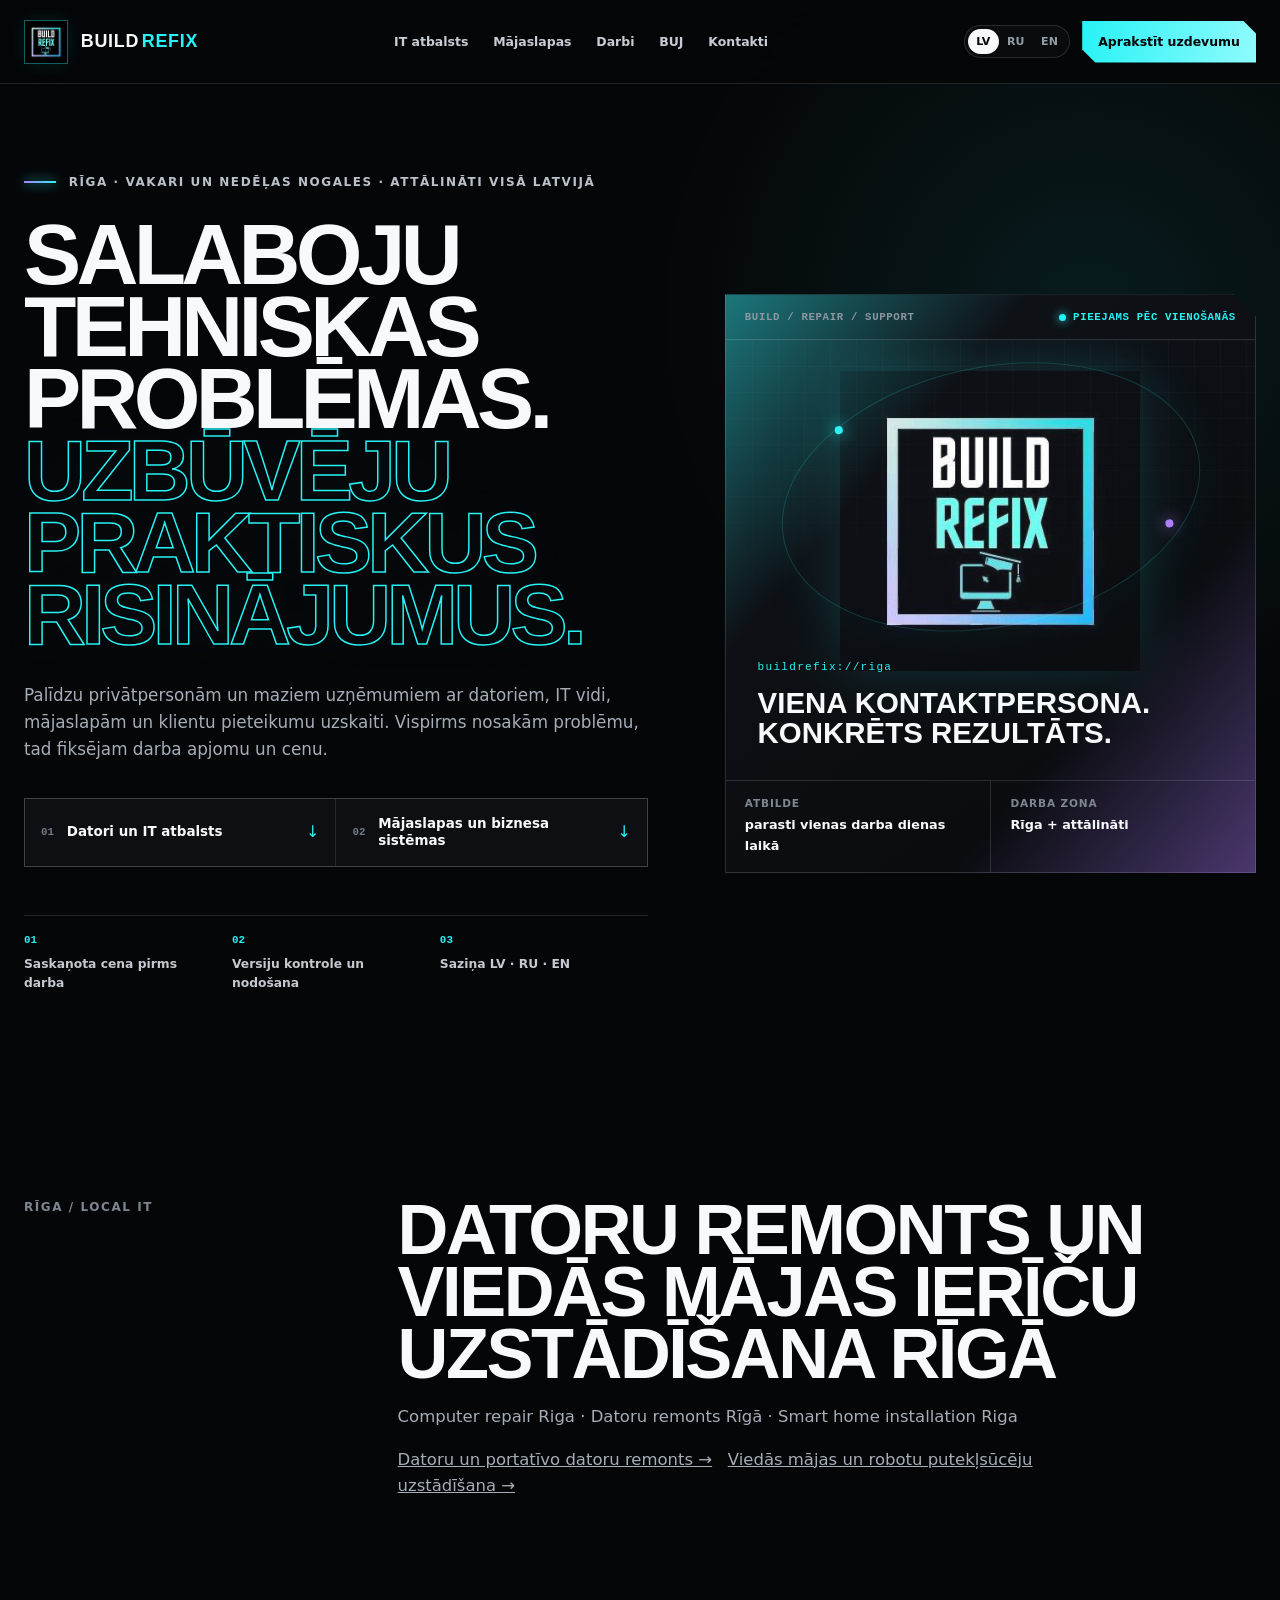
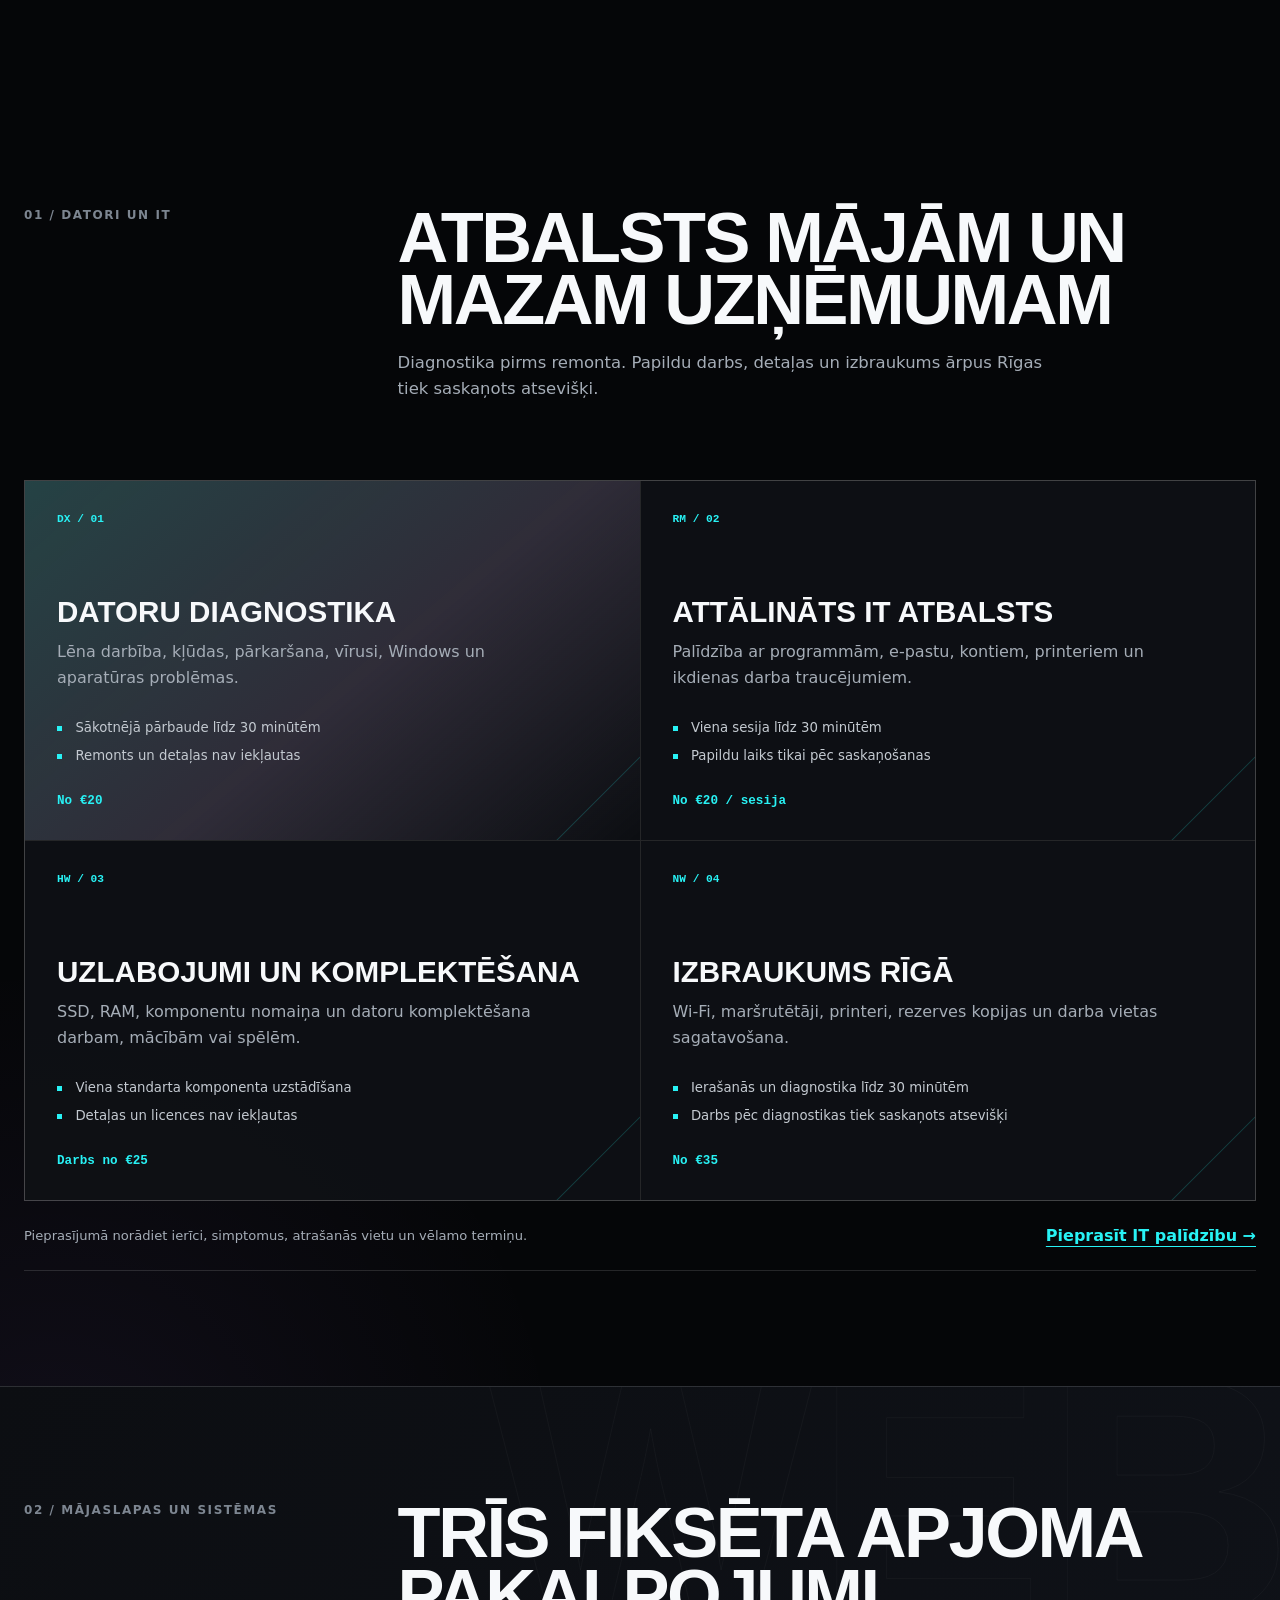
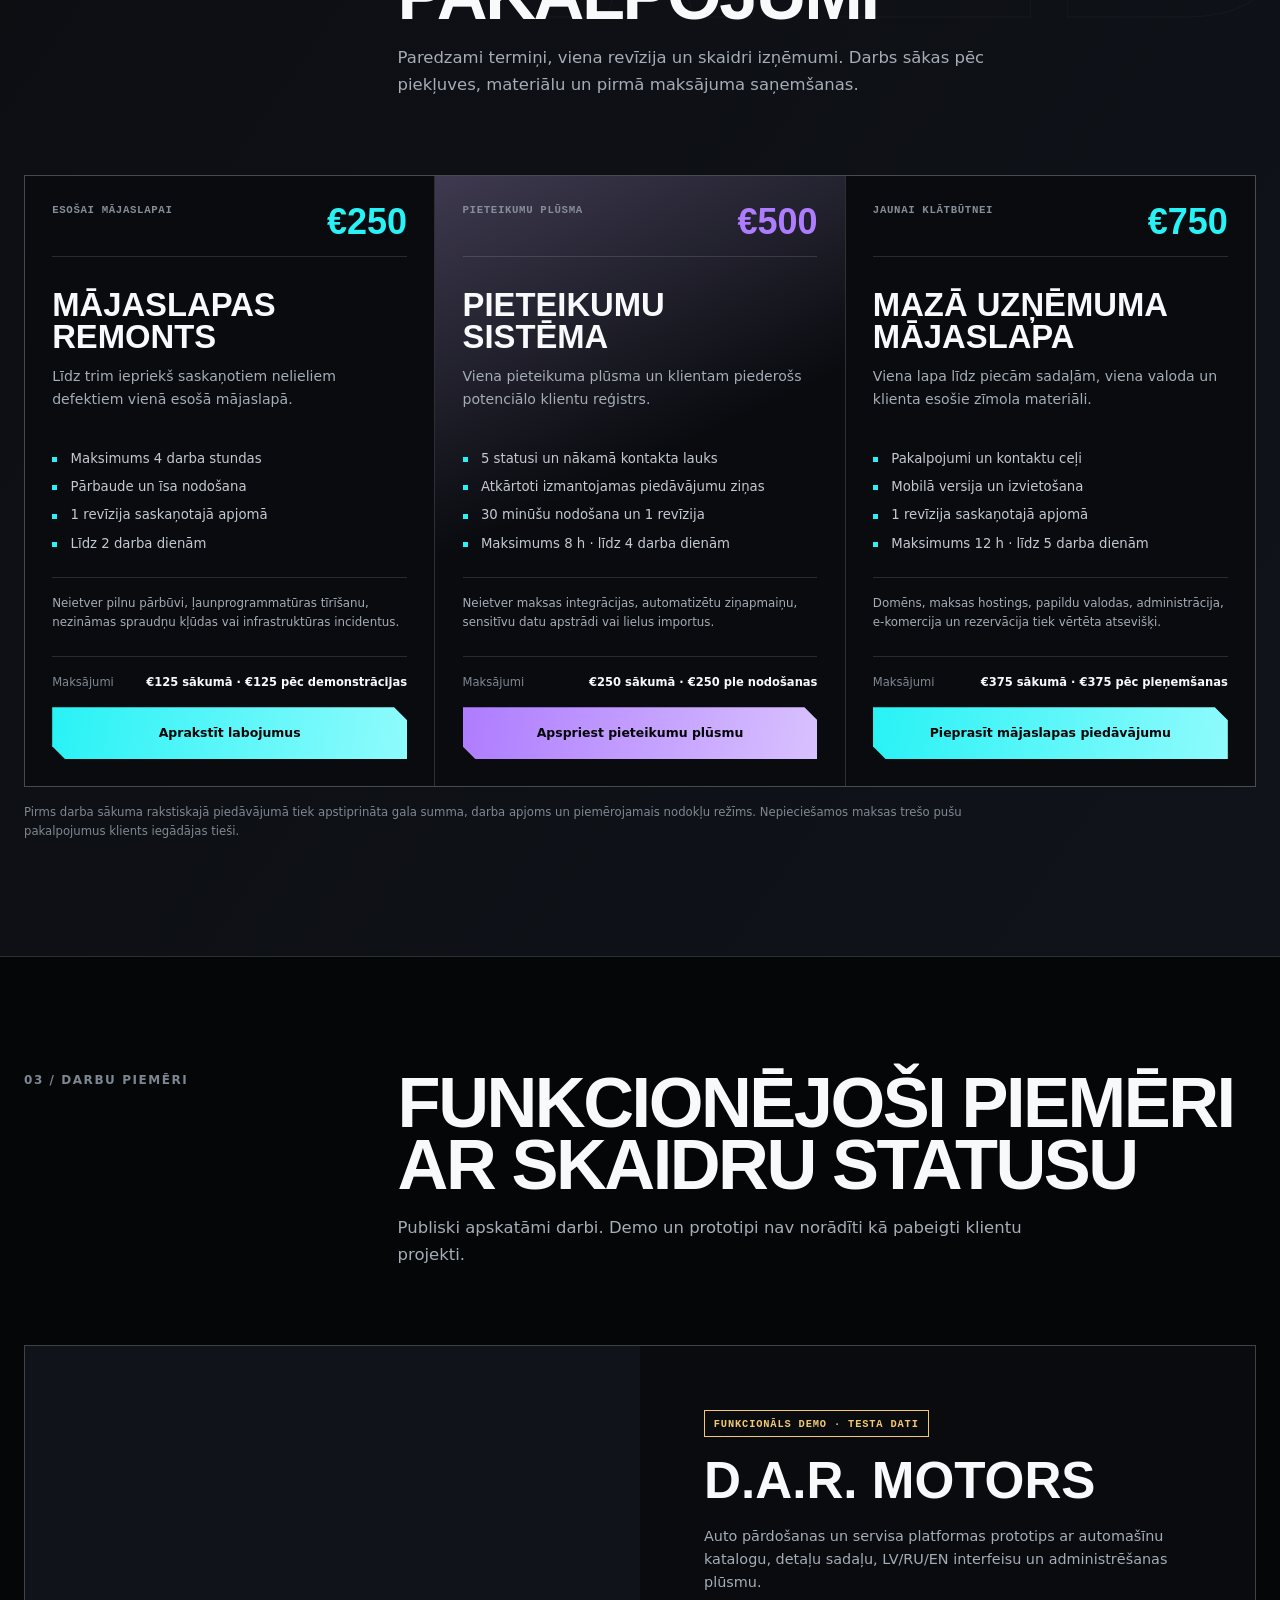
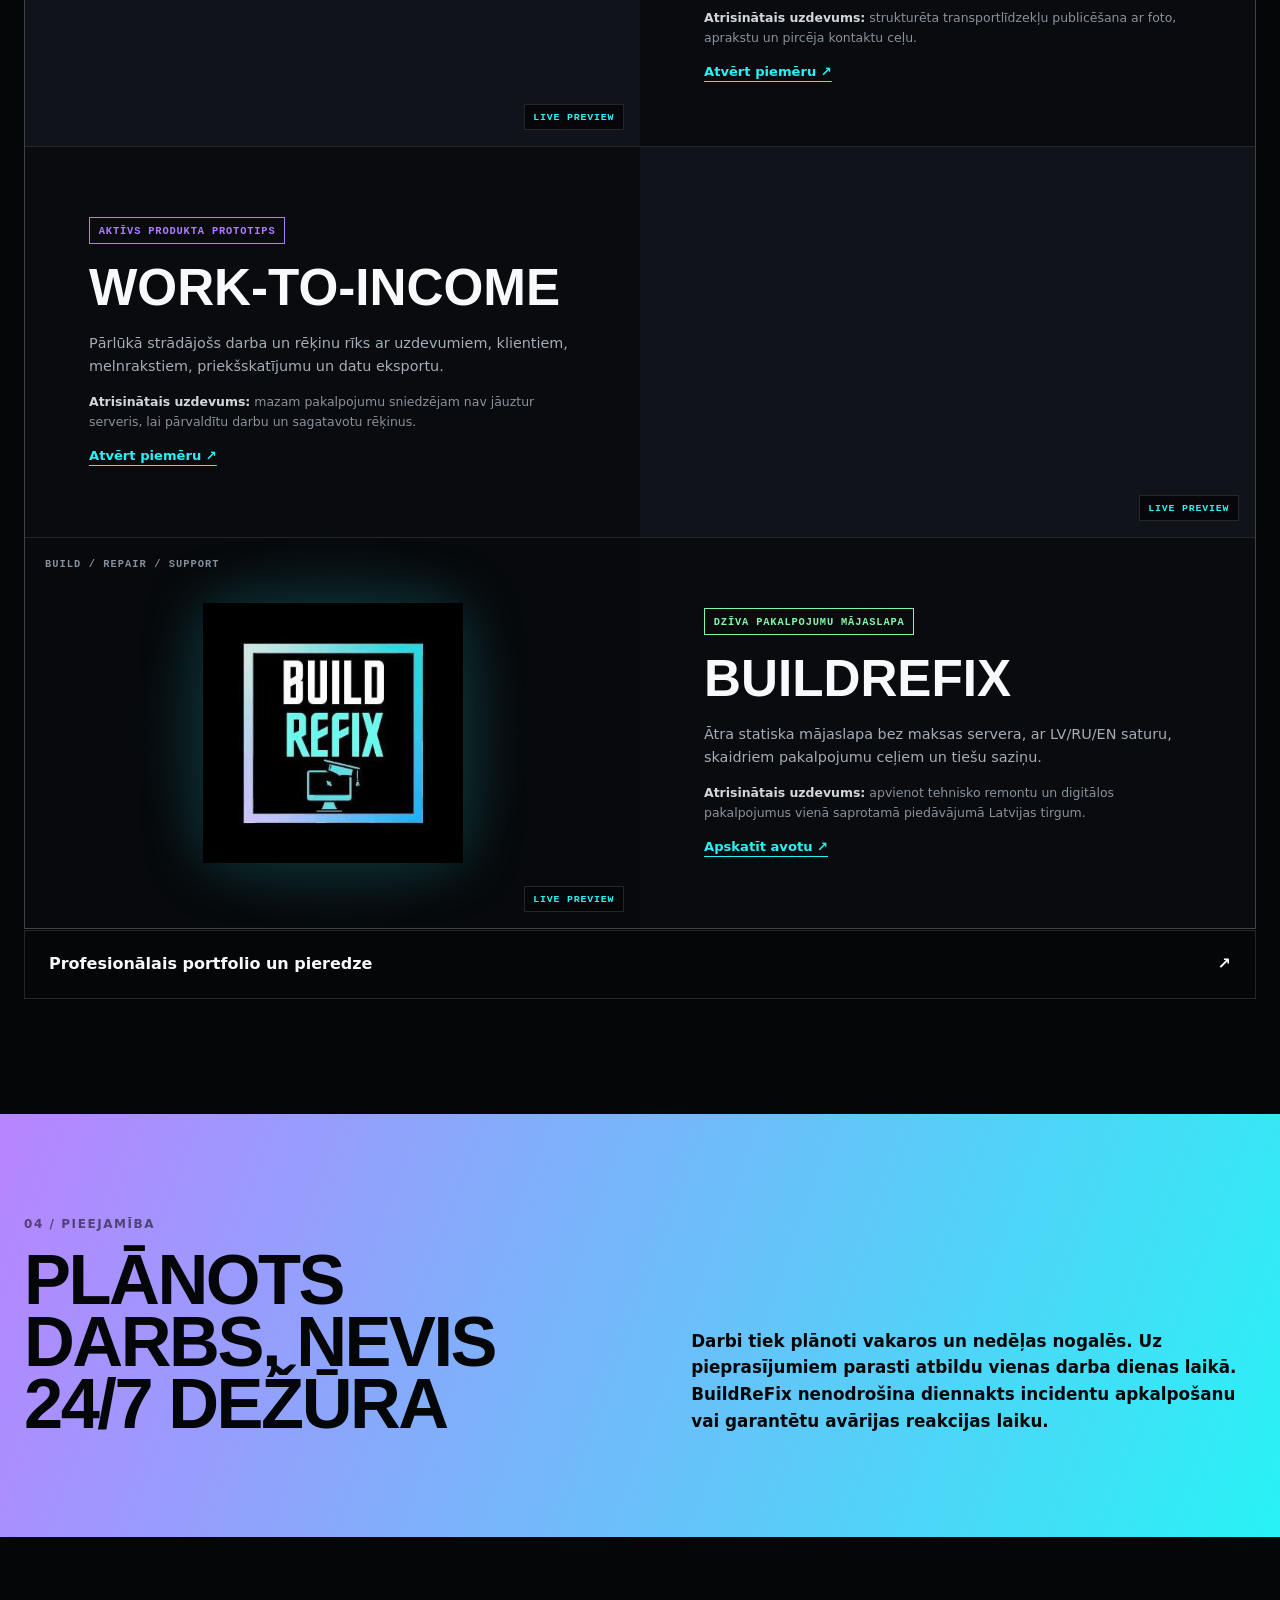
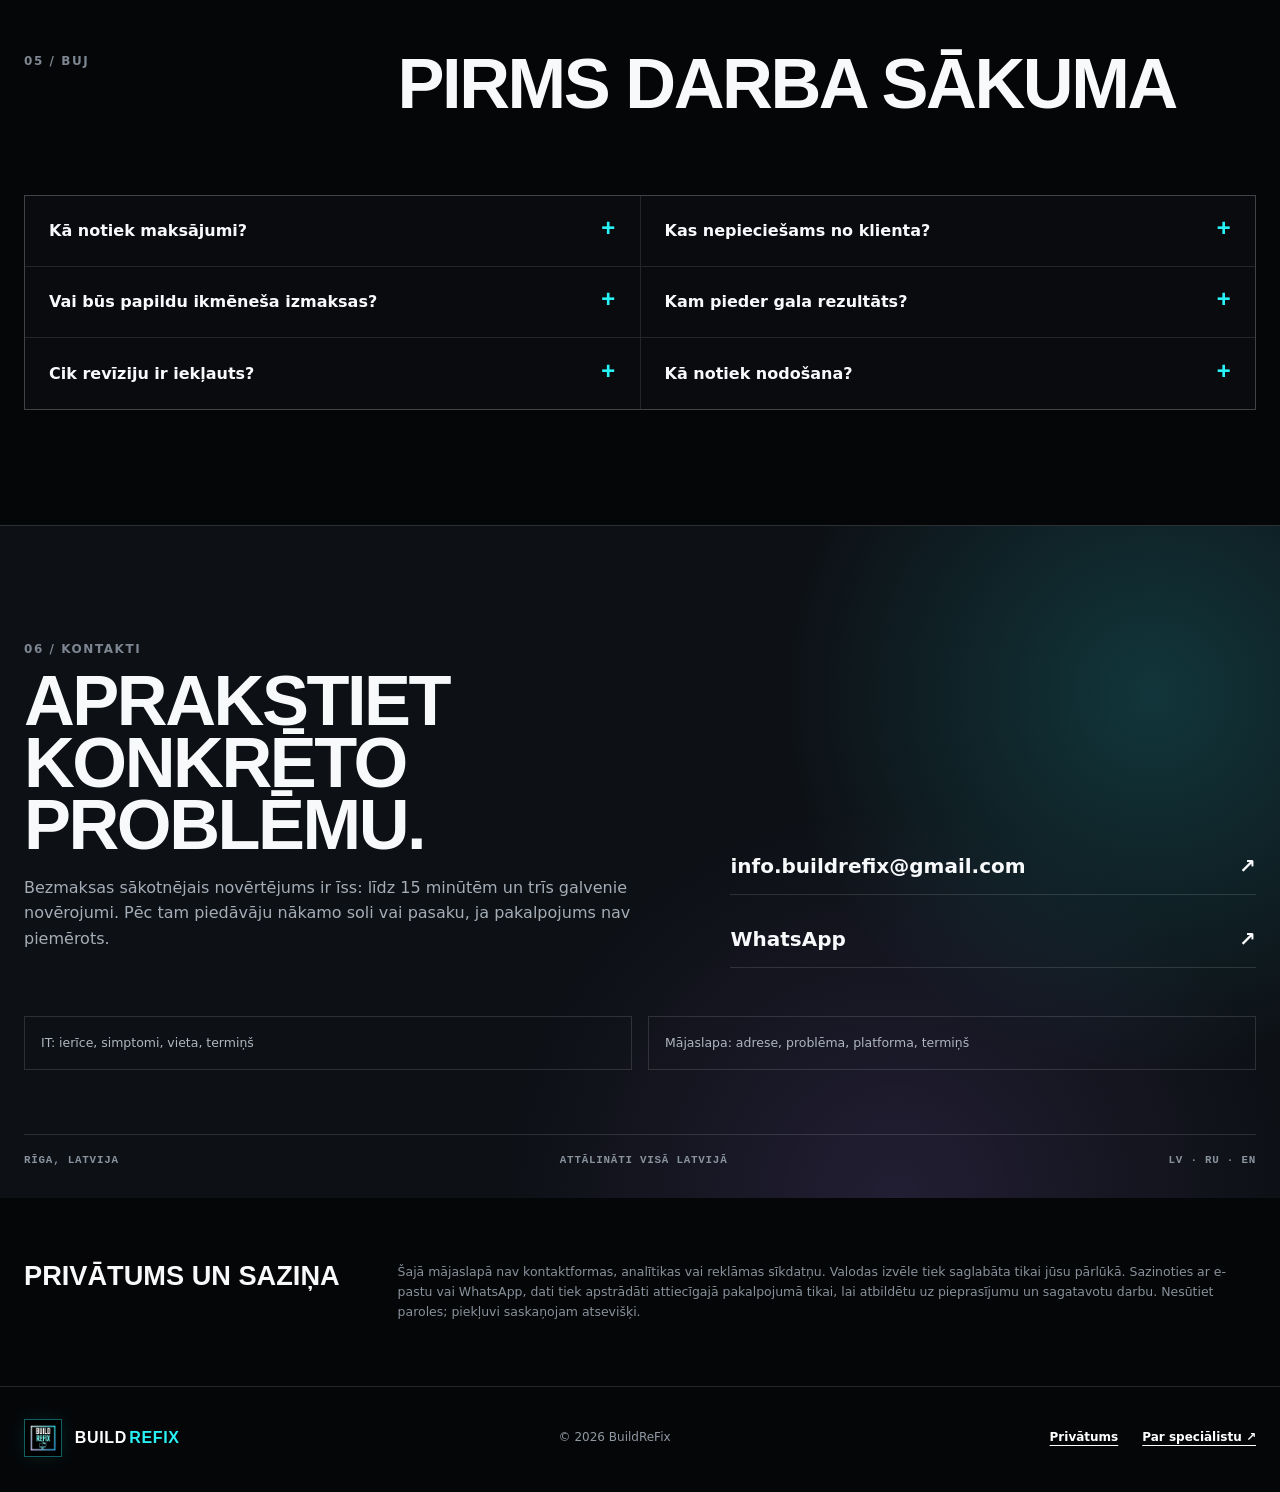
<file: index.html>
<!doctype html>
<html lang="lv">
<head>
  <meta name="google-site-verification" content="dD5Goau7NFjwGa6ow_eSaYA093OKCcpwZBVfNs_xTdU" />
  <meta charset="utf-8">
  <meta name="viewport" content="width=device-width, initial-scale=1">
  <meta name="theme-color" content="#050608">
  <meta name="description" content="BuildReFix — datoru remonts Rīgā, portatīvo datoru diagnostika, Wi-Fi un viedās mājas ierīču uzstādīšana. Computer repair and smart home setup in Riga.">
  <title>Datoru remonts Rīgā un viedās mājas uzstādīšana | BuildReFix</title>
  <link rel="canonical" href="https://romanmamrukov.github.io/buildrefix/">
  <link rel="icon" href="favicon.svg" type="image/svg+xml">
  <link rel="stylesheet" href="styles.css">
  <script src="script.js" defer></script>
</head>
<body>
  <a class="skip-link" href="#main" data-i18n="skipLink">Pāriet uz saturu</a>

  <header class="site-header">
    <a class="brand" href="#top" aria-label="BuildReFix sākumlapa">
      <img src="buildrefix-logo.png" alt="" width="44" height="44">
      <span>BUILD<span>REFIX</span></span>
    </a>
    <nav class="main-nav" id="main-nav" aria-label="Galvenā navigācija">
      <a href="#it-support" data-i18n="navIT">IT atbalsts</a>
      <a href="#digital-services" data-i18n="navDigital">Mājaslapas</a>
      <a href="#work" data-i18n="navWork">Darbi</a>
      <a href="#faq" data-i18n="navFaq">BUJ</a>
      <a href="#contact" data-i18n="navContact">Kontakti</a>
    </nav>
    <div class="header-actions">
      <div class="language-picker" role="group" aria-label="Valoda">
        <button type="button" data-lang="lv" aria-pressed="true">LV</button>
        <button type="button" data-lang="ru" aria-pressed="false">RU</button>
        <button type="button" data-lang="en" aria-pressed="false">EN</button>
      </div>
      <button class="menu-toggle" type="button" aria-controls="main-nav" aria-expanded="false">
        <span></span><span></span><span></span><span class="sr-only" data-i18n="menu">Izvēlne</span>
      </button>
      <a class="button button-small header-cta" href="#contact" data-i18n="headerCta">Aprakstīt uzdevumu</a>
    </div>
  </header>

  <main id="main">
    <section class="hero" id="top">
      <div class="hero-copy">
        <p class="eyebrow"><span></span><span data-i18n="eyebrow">Rīga · Vakari un nedēļas nogales · Attālināti visā Latvijā</span></p>
        <h1 data-i18n="heroTitle">Salaboju tehniskas problēmas.<br><em>Uzbūvēju praktiskus risinājumus.</em></h1>
        <p class="hero-lead" data-i18n="heroLead">Palīdzu privātpersonām un maziem uzņēmumiem ar datoriem, IT vidi, mājaslapām un klientu pieteikumu uzskaiti. Vispirms nosakām problēmu, tad fiksējam darba apjomu un cenu.</p>
        <div class="path-actions">
          <a class="path-card" href="#it-support">
            <span class="path-no">01</span>
            <strong data-i18n="pathIT">Datori un IT atbalsts</strong>
            <span aria-hidden="true">↓</span>
          </a>
          <a class="path-card" href="#digital-services">
            <span class="path-no">02</span>
            <strong data-i18n="pathDigital">Mājaslapas un biznesa sistēmas</strong>
            <span aria-hidden="true">↓</span>
          </a>
        </div>
        <ul class="trust-list" aria-label="Pakalpojumu priekšrocības">
          <li><span>01</span><span data-i18n="trustOne">Saskaņota cena pirms darba</span></li>
          <li><span>02</span><span data-i18n="trustTwo">Versiju kontrole un nodošana</span></li>
          <li><span>03</span><span data-i18n="trustThree">Saziņa LV · RU · EN</span></li>
        </ul>
      </div>
      <div class="hero-panel" aria-label="BuildReFix">
        <div class="panel-top"><span>BUILD / REPAIR / SUPPORT</span><span class="status"><i></i><span data-i18n="availabilityShort">PIEEJAMS PĒC VIENOŠANĀS</span></span></div>
        <div class="diagnostic-display">
          <div class="logo-orbit" aria-hidden="true"><span></span><span></span></div>
          <img class="hero-logo" src="buildrefix-logo.png" width="352" height="352" alt="BuildReFix">
          <div class="panel-message">
            <span class="terminal-prompt">buildrefix://riga</span>
            <strong data-i18n="panelTitle">Viena kontaktpersona.<br>Konkrēts rezultāts.</strong>
          </div>
        </div>
        <dl class="response-stats">
          <div><dt data-i18n="response">Atbilde</dt><dd data-i18n="responseValue">parasti vienas darba dienas laikā</dd></div>
          <div><dt data-i18n="coverage">Darba zona</dt><dd data-i18n="coverageValue">Rīga + attālināti</dd></div>
        </dl>
      </div>
    </section>

    <section class="section" id="local-services" aria-label="Pakalpojumi Rīgā"><div class="section-heading"><p class="section-index">RĪGA / LOCAL IT</p><div><h2 data-i18n="localTitle">Datoru remonts un viedās mājas ierīču uzstādīšana Rīgā</h2><p>Computer repair Riga · Datoru remonts Rīgā · Smart home installation Riga</p><p><a href="computer-repair-riga/" data-i18n="localComputer">Datoru un portatīvo datoru remonts →</a> &nbsp; <a href="smart-home-installation-riga/" data-i18n="localSmart">Viedās mājas un robotu putekļsūcēju uzstādīšana →</a></p></div></div></section>
    <section class="section" id="it-support">
      <div class="section-heading">
        <p class="section-index">01 / <span data-i18n="itIndex">DATORI UN IT</span></p>
        <div>
          <h2 data-i18n="itTitle">Atbalsts mājām un mazam uzņēmumam</h2>
          <p data-i18n="itLead">Diagnostika pirms remonta. Papildu darbs, detaļas un izbraukums ārpus Rīgas tiek saskaņots atsevišķi.</p>
        </div>
      </div>
      <div class="service-grid">
        <article class="service-card featured">
          <span class="service-no">DX / 01</span>
          <h3 data-i18n="s1Title">Datoru diagnostika</h3>
          <p data-i18n="s1Text">Lēna darbība, kļūdas, pārkaršana, vīrusi, Windows un aparatūras problēmas.</p>
          <ul><li data-i18n="s1Scope">Sākotnējā pārbaude līdz 30 minūtēm</li><li data-i18n="s1Exclude">Remonts un detaļas nav iekļautas</li></ul>
          <span class="price" data-i18n="s1Price">No €20</span>
        </article>
        <article class="service-card">
          <span class="service-no">RM / 02</span>
          <h3 data-i18n="s2Title">Attālināts IT atbalsts</h3>
          <p data-i18n="s2Text">Palīdzība ar programmām, e-pastu, kontiem, printeriem un ikdienas darba traucējumiem.</p>
          <ul><li data-i18n="s2Scope">Viena sesija līdz 30 minūtēm</li><li data-i18n="s2Exclude">Papildu laiks tikai pēc saskaņošanas</li></ul>
          <span class="price" data-i18n="s2Price">No €20 / sesija</span>
        </article>
        <article class="service-card">
          <span class="service-no">HW / 03</span>
          <h3 data-i18n="s3Title">Uzlabojumi un komplektēšana</h3>
          <p data-i18n="s3Text">SSD, RAM, komponentu nomaiņa un datoru komplektēšana darbam, mācībām vai spēlēm.</p>
          <ul><li data-i18n="s3Scope">Viena standarta komponenta uzstādīšana</li><li data-i18n="s3Exclude">Detaļas un licences nav iekļautas</li></ul>
          <span class="price" data-i18n="s3Price">Darbs no €25</span>
        </article>
        <article class="service-card">
          <span class="service-no">NW / 04</span>
          <h3 data-i18n="s4Title">Izbraukums Rīgā</h3>
          <p data-i18n="s4Text">Wi-Fi, maršrutētāji, printeri, rezerves kopijas un darba vietas sagatavošana.</p>
          <ul><li data-i18n="s4Scope">Ierašanās un diagnostika līdz 30 minūtēm</li><li data-i18n="s4Exclude">Darbs pēc diagnostikas tiek saskaņots atsevišķi</li></ul>
          <span class="price" data-i18n="s4Price">No €35</span>
        </article>
      </div>
      <div class="service-cta-row">
        <p data-i18n="itPrompt">Pieprasījumā norādiet ierīci, simptomus, atrašanās vietu un vēlamo termiņu.</p>
        <a class="text-button" data-mail-key="it" href="mailto:info.buildrefix@gmail.com" data-i18n="itCta">Pieprasīt IT palīdzību →</a>
      </div>
    </section>

    <section class="digital-services" id="digital-services">
      <div class="digital-intro">
        <p class="section-index light">02 / <span data-i18n="digitalIndex">MĀJASLAPAS UN SISTĒMAS</span></p>
        <h2 data-i18n="digitalTitle">Trīs fiksēta apjoma pakalpojumi</h2>
        <p data-i18n="digitalLead">Paredzami termiņi, viena revīzija un skaidri izņēmumi. Darbs sākas pēc piekļuves, materiālu un pirmā maksājuma saņemšanas.</p>
      </div>
      <div class="package-grid">
        <article class="package-card">
          <div class="package-head"><span data-i18n="pkg1Tag">ESOŠAI MĀJASLAPAI</span><strong>€250</strong></div>
          <h3 data-i18n="pkg1Title">Mājaslapas remonts</h3>
          <p data-i18n="pkg1Lead">Līdz trim iepriekš saskaņotiem nelieliem defektiem vienā esošā mājaslapā.</p>
          <ul>
            <li data-i18n="pkg1I1">Maksimums 4 darba stundas</li>
            <li data-i18n="pkg1I2">Pārbaude un īsa nodošana</li>
            <li data-i18n="pkg1I3">1 revīzija saskaņotajā apjomā</li>
            <li data-i18n="pkg1I4">Līdz 2 darba dienām</li>
          </ul>
          <p class="exclusions" data-i18n="pkg1Ex">Neietver pilnu pārbūvi, ļaunprogrammatūras tīrīšanu, nezināmas spraudņu kļūdas vai infrastruktūras incidentus.</p>
          <div class="payment"><span data-i18n="deposit">Maksājumi</span><b data-i18n="pkg1Pay">€125 sākumā · €125 pēc demonstrācijas</b></div>
          <a class="button" data-mail-key="repair" href="mailto:info.buildrefix@gmail.com" data-i18n="pkg1Cta">Aprakstīt labojumus</a>
        </article>

        <article class="package-card accent">
          <div class="package-head"><span data-i18n="pkg2Tag">PIETEIKUMU PLŪSMA</span><strong>€500</strong></div>
          <h3 data-i18n="pkg2Title">Pieteikumu sistēma</h3>
          <p data-i18n="pkg2Lead">Viena pieteikuma plūsma un klientam piederošs potenciālo klientu reģistrs.</p>
          <ul>
            <li data-i18n="pkg2I1">5 statusi un nākamā kontakta lauks</li>
            <li data-i18n="pkg2I2">Atkārtoti izmantojamas piedāvājumu ziņas</li>
            <li data-i18n="pkg2I3">30 minūšu nodošana un 1 revīzija</li>
            <li data-i18n="pkg2I4">Maksimums 8 h · līdz 4 darba dienām</li>
          </ul>
          <p class="exclusions" data-i18n="pkg2Ex">Neietver maksas integrācijas, automatizētu ziņapmaiņu, sensitīvu datu apstrādi vai lielus importus.</p>
          <div class="payment"><span data-i18n="deposit">Maksājumi</span><b data-i18n="pkg2Pay">€250 sākumā · €250 pie nodošanas</b></div>
          <a class="button button-violet" data-mail-key="enquiry" href="mailto:info.buildrefix@gmail.com" data-i18n="pkg2Cta">Apspriest pieteikumu plūsmu</a>
        </article>

        <article class="package-card">
          <div class="package-head"><span data-i18n="pkg3Tag">JAUNAI KLĀTBŪTNEI</span><strong>€750</strong></div>
          <h3 data-i18n="pkg3Title">Mazā uzņēmuma mājaslapa</h3>
          <p data-i18n="pkg3Lead">Viena lapa līdz piecām sadaļām, viena valoda un klienta esošie zīmola materiāli.</p>
          <ul>
            <li data-i18n="pkg3I1">Pakalpojumi un kontaktu ceļi</li>
            <li data-i18n="pkg3I2">Mobilā versija un izvietošana</li>
            <li data-i18n="pkg3I3">1 revīzija saskaņotajā apjomā</li>
            <li data-i18n="pkg3I4">Maksimums 12 h · līdz 5 darba dienām</li>
          </ul>
          <p class="exclusions" data-i18n="pkg3Ex">Domēns, maksas hostings, papildu valodas, administrācija, e-komercija un rezervācija tiek vērtēta atsevišķi.</p>
          <div class="payment"><span data-i18n="deposit">Maksājumi</span><b data-i18n="pkg3Pay">€375 sākumā · €375 pēc pieņemšanas</b></div>
          <a class="button" data-mail-key="website" href="mailto:info.buildrefix@gmail.com" data-i18n="pkg3Cta">Pieprasīt mājaslapas piedāvājumu</a>
        </article>
      </div>
      <p class="tax-note" data-i18n="taxNote">Pirms darba sākuma rakstiskajā piedāvājumā tiek apstiprināta gala summa, darba apjoms un piemērojamais nodokļu režīms. Nepieciešamos maksas trešo pušu pakalpojumus klients iegādājas tieši.</p>
    </section>

    <section class="section work" id="work">
      <div class="section-heading">
        <p class="section-index">03 / <span data-i18n="workIndex">DARBU PIEMĒRI</span></p>
        <div>
          <h2 data-i18n="workTitle">Funkcionējoši piemēri ar skaidru statusu</h2>
          <p data-i18n="workLead">Publiski apskatāmi darbi. Demo un prototipi nav norādīti kā pabeigti klientu projekti.</p>
        </div>
      </div>
      <div class="work-list">
        <article class="work-card">
          <div class="live-preview"><iframe src="https://romanmamrukov.github.io/dar-motors/" title="D.A.R. Motors demo preview" loading="lazy" tabindex="-1"></iframe></div>
          <div class="work-copy">
            <span class="project-status demo" data-i18n="statusDemo">FUNKCIONĀLS DEMO · TESTA DATI</span>
            <h3>D.A.R. Motors</h3>
            <p data-i18n="work1Text">Auto pārdošanas un servisa platformas prototips ar automašīnu katalogu, detaļu sadaļu, LV/RU/EN interfeisu un administrēšanas plūsmu.</p>
            <p class="problem"><b data-i18n="problemLabel">Atrisinātais uzdevums:</b> <span data-i18n="work1Problem">strukturēta transportlīdzekļu publicēšana ar foto, aprakstu un pircēja kontaktu ceļu.</span></p>
            <a href="https://romanmamrukov.github.io/dar-motors/" target="_blank" rel="noopener" data-i18n="openExample">Atvērt piemēru ↗</a>
          </div>
        </article>
        <article class="work-card">
          <div class="live-preview"><iframe src="https://romanmamrukov.github.io/work-to-income/" title="Work-to-Income prototype preview" loading="lazy" tabindex="-1"></iframe></div>
          <div class="work-copy">
            <span class="project-status prototype" data-i18n="statusPrototype">AKTĪVS PRODUKTA PROTOTIPS</span>
            <h3>Work-to-Income</h3>
            <p data-i18n="work2Text">Pārlūkā strādājošs darba un rēķinu rīks ar uzdevumiem, klientiem, melnrakstiem, priekšskatījumu un datu eksportu.</p>
            <p class="problem"><b data-i18n="problemLabel">Atrisinātais uzdevums:</b> <span data-i18n="work2Problem">mazam pakalpojumu sniedzējam nav jāuztur serveris, lai pārvaldītu darbu un sagatavotu rēķinus.</span></p>
            <a href="https://romanmamrukov.github.io/work-to-income/" target="_blank" rel="noopener" data-i18n="openExample">Atvērt piemēru ↗</a>
          </div>
        </article>
        <article class="work-card">
          <div class="live-preview current-site"><img src="buildrefix-logo.png" alt="BuildReFix logo" width="352" height="352"><span>BUILD / REPAIR / SUPPORT</span></div>
          <div class="work-copy">
            <span class="project-status live" data-i18n="statusLive">DZĪVA PAKALPOJUMU MĀJASLAPA</span>
            <h3>BuildReFix</h3>
            <p data-i18n="work3Text">Ātra statiska mājaslapa bez maksas servera, ar LV/RU/EN saturu, skaidriem pakalpojumu ceļiem un tiešu saziņu.</p>
            <p class="problem"><b data-i18n="problemLabel">Atrisinātais uzdevums:</b> <span data-i18n="work3Problem">apvienot tehnisko remontu un digitālos pakalpojumus vienā saprotamā piedāvājumā Latvijas tirgum.</span></p>
            <a href="https://github.com/romanMamrukov/buildrefix" target="_blank" rel="noopener" data-i18n="viewSource">Apskatīt avotu ↗</a>
          </div>
        </article>
      </div>
      <a class="portfolio-link" href="https://romanmamrukov.github.io/romanmamrukov/" target="_blank" rel="noopener"><span data-i18n="portfolioLink">Profesionālais portfolio un pieredze</span><span aria-hidden="true">↗</span></a>
    </section>

    <section class="availability">
      <div>
        <p class="section-index light">04 / <span data-i18n="availabilityIndex">PIEEJAMĪBA</span></p>
        <h2 data-i18n="availabilityTitle">Plānots darbs, nevis 24/7 dežūra</h2>
      </div>
      <div>
        <p data-i18n="availabilityText">Darbi tiek plānoti vakaros un nedēļas nogalēs. Uz pieprasījumiem parasti atbildu vienas darba dienas laikā. BuildReFix nenodrošina diennakts incidentu apkalpošanu vai garantētu avārijas reakcijas laiku.</p>
      </div>
    </section>

    <section class="section faq" id="faq">
      <div class="section-heading">
        <p class="section-index">05 / <span data-i18n="faqIndex">BUJ</span></p>
        <div><h2 data-i18n="faqTitle">Pirms darba sākuma</h2></div>
      </div>
      <div class="faq-list">
        <details><summary data-i18n="faq1Q">Kā notiek maksājumi?</summary><p data-i18n="faq1A">Fiksētajiem digitālajiem pakalpojumiem pirmais maksājums rezervē darbu, atlikums jāmaksā pēc demonstrācijas vai pieņemtas nodošanas. Pirms apmaksas saņemsiet rakstisku apjomu, cenu un maksājuma informāciju.</p></details>
        <details><summary data-i18n="faq2Q">Kas nepieciešams no klienta?</summary><p data-i18n="faq2A">Problēmas apraksts, lēmuma pieņēmējs, droša piekļuve un nepieciešamais saturs. Mājaslapai vajadzīgi arī zīmola materiāli un fotogrāfijas. Piekļuve tiek prasīta tikai tam, kas nepieciešams darbam.</p></details>
        <details><summary data-i18n="faq3Q">Vai būs papildu ikmēneša izmaksas?</summary><p data-i18n="faq3A">Ne automātiski. Vispirms izmantojam piemērotus klientam piederošus rīkus un pārbaudām bezmaksas plānu ierobežojumus. Domēnu, hostingu vai citus maksas pakalpojumus klients apstiprina un iegādājas tieši.</p></details>
        <details><summary data-i18n="faq4Q">Kam pieder gala rezultāts?</summary><p data-i18n="faq4A">Pēc pilnas apmaksas klientam tiek nodoti saskaņotie darba faili un piekļuve. Trešo pušu rīkiem saglabājas to licences noteikumi.</p></details>
        <details><summary data-i18n="faq5Q">Cik revīziju ir iekļauts?</summary><p data-i18n="faq5A">Fiksētajos pakalpojumos iekļauta viena revīzija iepriekš saskaņotajā apjomā. Jaunas funkcijas vai virziena maiņa tiek vērtēta atsevišķi.</p></details>
        <details><summary data-i18n="faq6Q">Kā notiek nodošana?</summary><p data-i18n="faq6A">Pārbaudām saskaņotos pieņemšanas kritērijus, parādu rezultātu un nododu īsu instrukciju. Nevajadzīgā pagaidu piekļuve pēc nodošanas tiek noņemta.</p></details>
      </div>
    </section>

    <section class="contact" id="contact">
      <p class="section-index">06 / <span data-i18n="contactIndex">KONTAKTI</span></p>
      <div class="contact-main">
        <div>
          <h2 data-i18n="contactTitle">Aprakstiet konkrēto problēmu.</h2>
          <p data-i18n="contactLead">Bezmaksas sākotnējais novērtējums ir īss: līdz 15 minūtēm un trīs galvenie novērojumi. Pēc tam piedāvāju nākamo soli vai pasaku, ja pakalpojums nav piemērots.</p>
        </div>
        <div class="contact-links">
          <a class="email-link" data-mail-key="general" href="mailto:info.buildrefix@gmail.com">info.buildrefix@gmail.com <span aria-hidden="true">↗</span></a>
          <a class="channel-link" href="https://wa.me/37126626578" target="_blank" rel="noopener"><span>WhatsApp</span><span aria-hidden="true">↗</span></a>
        </div>
      </div>
      <div class="contact-prompts">
        <span data-i18n="contactPrompt1">IT: ierīce, simptomi, vieta, termiņš</span>
        <span data-i18n="contactPrompt2">Mājaslapa: adrese, problēma, platforma, termiņš</span>
      </div>
      <div class="contact-meta"><span>RĪGA, LATVIJA</span><span data-i18n="remote">ATTĀLINĀTI VISĀ LATVIJĀ</span><span>LV · RU · EN</span></div>
    </section>

    <section class="privacy" id="privacy">
      <h2 data-i18n="privacyTitle">Privātums un saziņa</h2>
      <p data-i18n="privacyText">Šajā mājaslapā nav kontaktformas, analītikas vai reklāmas sīkdatņu. Valodas izvēle tiek saglabāta tikai jūsu pārlūkā. Sazinoties ar e-pastu vai WhatsApp, dati tiek apstrādāti attiecīgajā pakalpojumā tikai, lai atbildētu uz pieprasījumu un sagatavotu darbu. Nesūtiet paroles; piekļuvi saskaņojam atsevišķi.</p>
    </section>
  </main>

  <footer>
    <a class="brand footer-brand" href="#top"><img src="buildrefix-logo.png" alt="" width="40" height="40"><span>BUILD<span>REFIX</span></span></a>
    <p>© <span id="year"></span> BuildReFix</p>
    <div><a href="#privacy" data-i18n="privacyLink">Privātums</a><a href="https://romanmamrukov.github.io/romanmamrukov/" target="_blank" rel="noopener" data-i18n="aboutLink">Par speciālistu ↗</a></div>
  </footer>
</body>
</html>
</file>
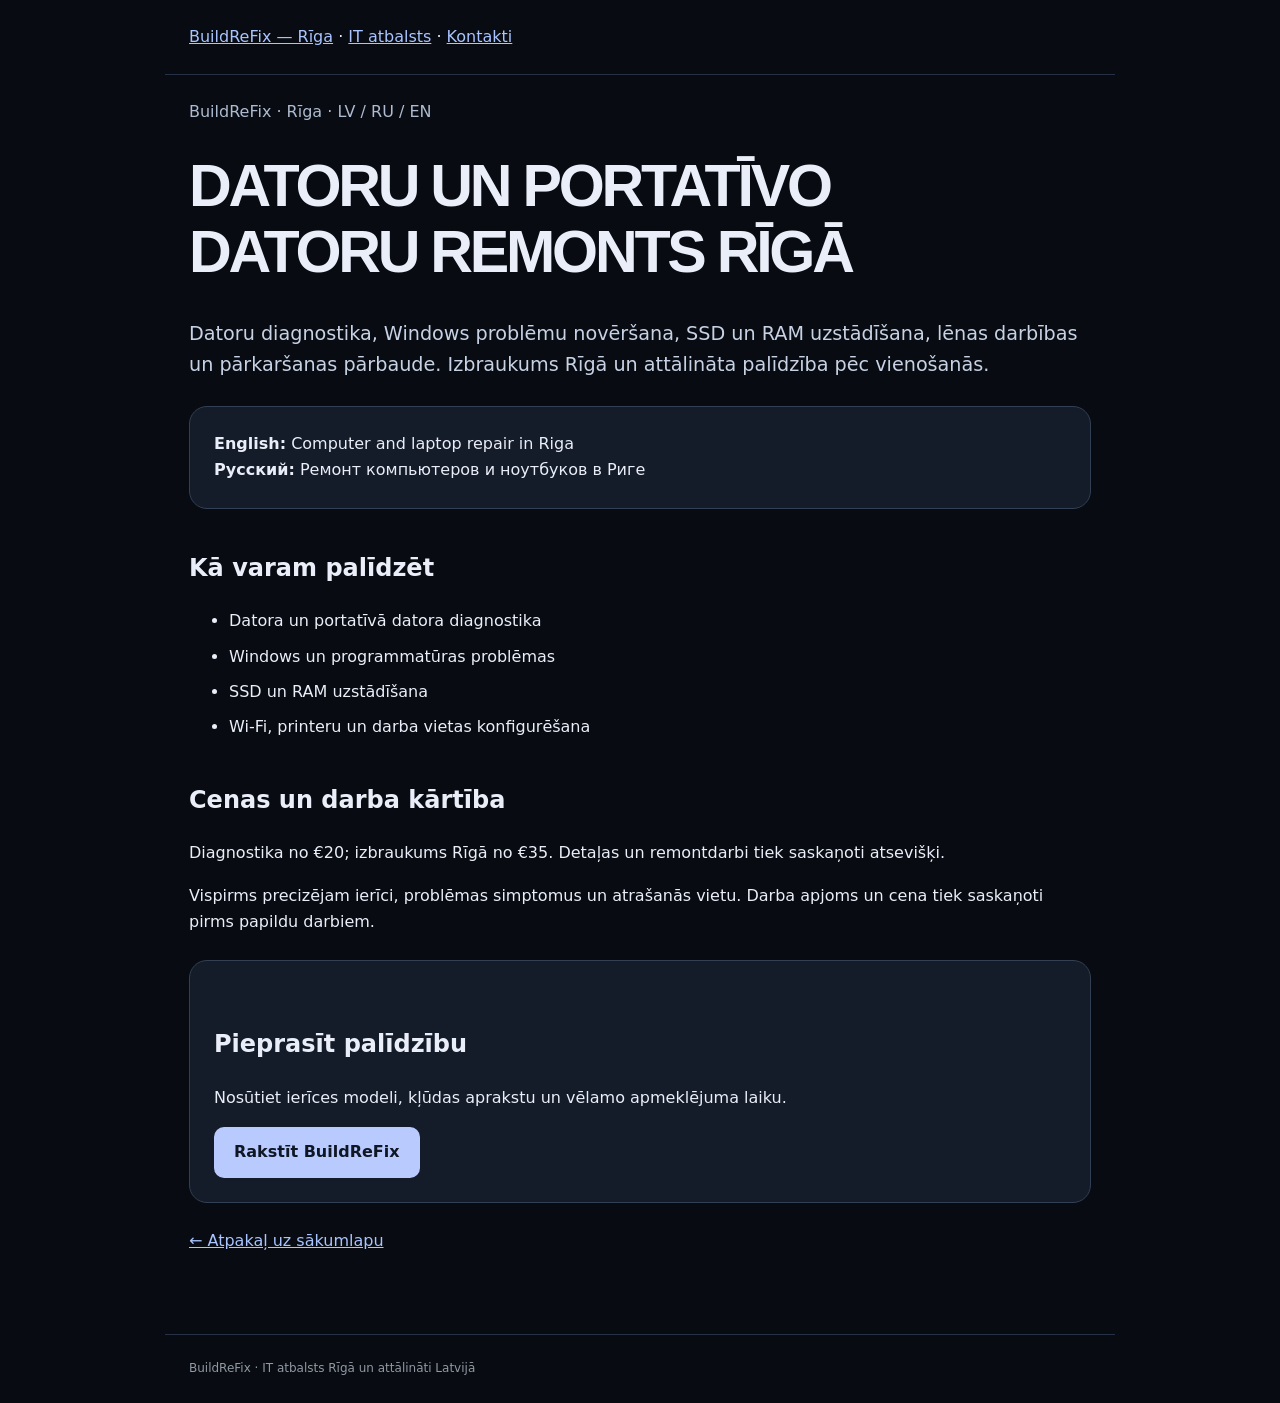
<file: computer-repair-riga/index.html>
<!doctype html>
<html lang="lv"><head><meta charset="utf-8"><meta name="viewport" content="width=device-width,initial-scale=1">
<title>Datoru remonts Rīgā | Computer Repair Riga | BuildReFix</title><meta name="description" content="Datoru diagnostika, Windows problēmu novēršana, SSD un RAM uzstādīšana, lēnas darbības un pārkaršanas pārbaude. Izbraukums Rīgā un attālināta palīdzība pēc vienošanās.">
<link rel="canonical" href="https://romanmamrukov.github.io/buildrefix/computer-repair-riga/"><link rel="icon" href="../favicon.svg" type="image/svg+xml"><link rel="stylesheet" href="../styles.css">
<meta property="og:type" content="website"><meta property="og:title" content="Datoru remonts Rīgā | Computer Repair Riga | BuildReFix"><meta property="og:description" content="Datoru diagnostika, Windows problēmu novēršana, SSD un RAM uzstādīšana, lēnas darbības un pārkaršanas pārbaude. Izbraukums Rīgā un attālināta palīdzība pēc vienošanās."><meta property="og:url" content="https://romanmamrukov.github.io/buildrefix/computer-repair-riga/">
<script type="application/ld+json">{"@context":"https://schema.org","@type":"Service","name":"Datoru un portatīvo datoru remonts Rīgā","description":"Datoru diagnostika, Windows problēmu novēršana, SSD un RAM uzstādīšana, lēnas darbības un pārkaršanas pārbaude. Izbraukums Rīgā un attālināta palīdzība pēc vienošanās.","serviceType":"Computer and laptop repair in Riga","areaServed":{"@type":"City","name":"Rīga"},"provider":{"@type":"Organization","name":"BuildReFix","url":"https://romanmamrukov.github.io/buildrefix/"},"url":"https://romanmamrukov.github.io/buildrefix/computer-repair-riga/"}</script>
<style>body{background:#080b11;color:#e9eef8;font-family:system-ui,sans-serif;margin:0;line-height:1.65}main,header,footer{max-width:950px;margin:auto;padding:24px}a{color:#a9c4ff}h1{font-size:clamp(2rem,5vw,3.7rem);line-height:1.12}h2{margin-top:2.5rem}.intro{font-size:1.2rem;color:#c7d2e5}.panel{background:#141b29;border:1px solid #334054;border-radius:18px;padding:24px;margin:25px 0}.cta{display:inline-block;background:#b9caff;color:#101724;text-decoration:none;border-radius:10px;padding:12px 20px;font-weight:700}li{margin:9px 0}.muted{color:#aebbd0}header{border-bottom:1px solid #263145}footer{border-top:1px solid #263145;margin-top:40px}</style></head>
<body><header><a href="../">BuildReFix — Rīga</a> · <a href="../#it-support">IT atbalsts</a> · <a href="../#contact">Kontakti</a></header>
<main><p class="muted">BuildReFix · Rīga · LV / RU / EN</p><h1>Datoru un portatīvo datoru remonts Rīgā</h1><p class="intro">Datoru diagnostika, Windows problēmu novēršana, SSD un RAM uzstādīšana, lēnas darbības un pārkaršanas pārbaude. Izbraukums Rīgā un attālināta palīdzība pēc vienošanās.</p>
<div class="panel"><strong>English:</strong> Computer and laptop repair in Riga<br><strong>Русский:</strong> Ремонт компьютеров и ноутбуков в Риге</div>
<h2>Kā varam palīdzēt</h2><ul><li>Datora un portatīvā datora diagnostika</li><li>Windows un programmatūras problēmas</li><li>SSD un RAM uzstādīšana</li><li>Wi-Fi, printeru un darba vietas konfigurēšana</li></ul>
<h2>Cenas un darba kārtība</h2><p>Diagnostika no €20; izbraukums Rīgā no €35. Detaļas un remontdarbi tiek saskaņoti atsevišķi.</p><p>Vispirms precizējam ierīci, problēmas simptomus un atrašanās vietu. Darba apjoms un cena tiek saskaņoti pirms papildu darbiem.</p>
<div class="panel"><h2>Pieprasīt palīdzību</h2><p>Nosūtiet ierīces modeli, kļūdas aprakstu un vēlamo apmeklējuma laiku.</p><a class="cta" href="mailto:info.buildrefix@gmail.com?subject=Computer%20and%20laptop%20repair%20in%20Riga">Rakstīt BuildReFix</a></div>
<p><a href="../">← Atpakaļ uz sākumlapu</a></p></main><footer>BuildReFix · IT atbalsts Rīgā un attālināti Latvijā</footer></body></html>
</file>
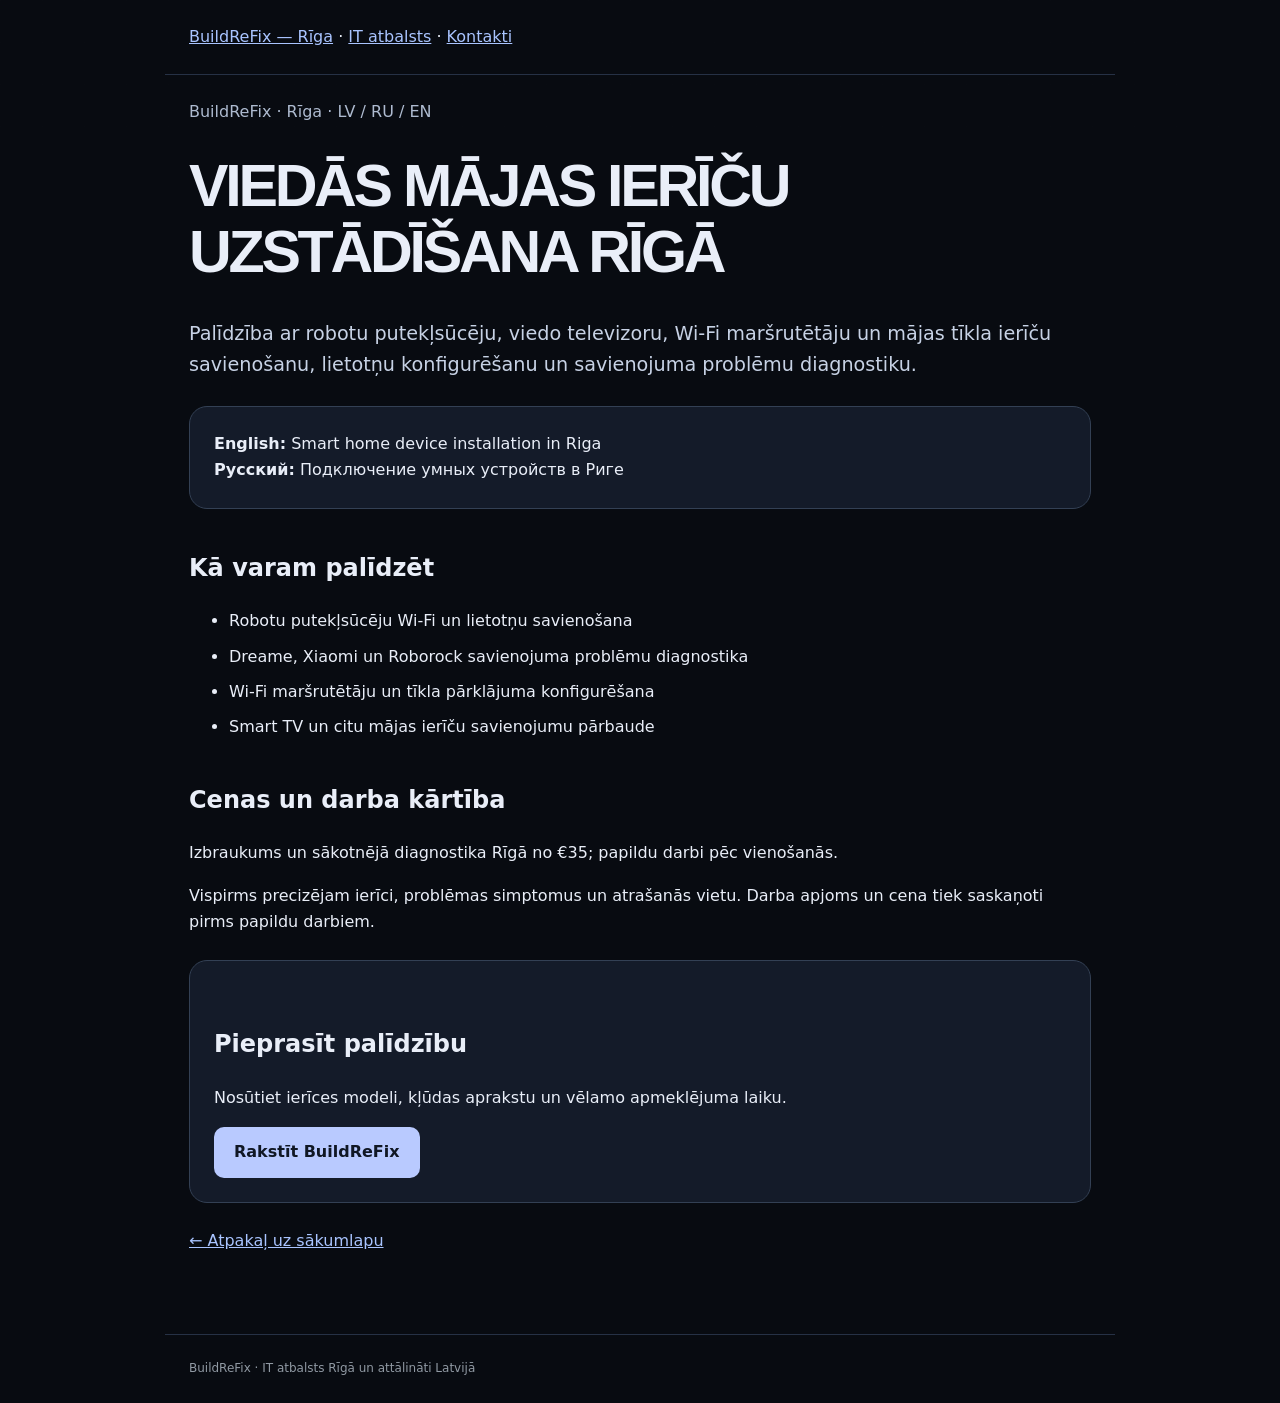
<file: smart-home-installation-riga/index.html>
<!doctype html>
<html lang="lv"><head><meta charset="utf-8"><meta name="viewport" content="width=device-width,initial-scale=1">
<title>Viedās mājas ierīču uzstādīšana Rīgā | Smart Home Setup | BuildReFix</title><meta name="description" content="Palīdzība ar robotu putekļsūcēju, viedo televizoru, Wi-Fi maršrutētāju un mājas tīkla ierīču savienošanu, lietotņu konfigurēšanu un savienojuma problēmu diagnostiku.">
<link rel="canonical" href="https://romanmamrukov.github.io/buildrefix/smart-home-installation-riga/"><link rel="icon" href="../favicon.svg" type="image/svg+xml"><link rel="stylesheet" href="../styles.css">
<meta property="og:type" content="website"><meta property="og:title" content="Viedās mājas ierīču uzstādīšana Rīgā | Smart Home Setup | BuildReFix"><meta property="og:description" content="Palīdzība ar robotu putekļsūcēju, viedo televizoru, Wi-Fi maršrutētāju un mājas tīkla ierīču savienošanu, lietotņu konfigurēšanu un savienojuma problēmu diagnostiku."><meta property="og:url" content="https://romanmamrukov.github.io/buildrefix/smart-home-installation-riga/">
<script type="application/ld+json">{"@context":"https://schema.org","@type":"Service","name":"Viedās mājas ierīču uzstādīšana Rīgā","description":"Palīdzība ar robotu putekļsūcēju, viedo televizoru, Wi-Fi maršrutētāju un mājas tīkla ierīču savienošanu, lietotņu konfigurēšanu un savienojuma problēmu diagnostiku.","serviceType":"Smart home device installation in Riga","areaServed":{"@type":"City","name":"Rīga"},"provider":{"@type":"Organization","name":"BuildReFix","url":"https://romanmamrukov.github.io/buildrefix/"},"url":"https://romanmamrukov.github.io/buildrefix/smart-home-installation-riga/"}</script>
<style>body{background:#080b11;color:#e9eef8;font-family:system-ui,sans-serif;margin:0;line-height:1.65}main,header,footer{max-width:950px;margin:auto;padding:24px}a{color:#a9c4ff}h1{font-size:clamp(2rem,5vw,3.7rem);line-height:1.12}h2{margin-top:2.5rem}.intro{font-size:1.2rem;color:#c7d2e5}.panel{background:#141b29;border:1px solid #334054;border-radius:18px;padding:24px;margin:25px 0}.cta{display:inline-block;background:#b9caff;color:#101724;text-decoration:none;border-radius:10px;padding:12px 20px;font-weight:700}li{margin:9px 0}.muted{color:#aebbd0}header{border-bottom:1px solid #263145}footer{border-top:1px solid #263145;margin-top:40px}</style></head>
<body><header><a href="../">BuildReFix — Rīga</a> · <a href="../#it-support">IT atbalsts</a> · <a href="../#contact">Kontakti</a></header>
<main><p class="muted">BuildReFix · Rīga · LV / RU / EN</p><h1>Viedās mājas ierīču uzstādīšana Rīgā</h1><p class="intro">Palīdzība ar robotu putekļsūcēju, viedo televizoru, Wi-Fi maršrutētāju un mājas tīkla ierīču savienošanu, lietotņu konfigurēšanu un savienojuma problēmu diagnostiku.</p>
<div class="panel"><strong>English:</strong> Smart home device installation in Riga<br><strong>Русский:</strong> Подключение умных устройств в Риге</div>
<h2>Kā varam palīdzēt</h2><ul><li>Robotu putekļsūcēju Wi-Fi un lietotņu savienošana</li><li>Dreame, Xiaomi un Roborock savienojuma problēmu diagnostika</li><li>Wi-Fi maršrutētāju un tīkla pārklājuma konfigurēšana</li><li>Smart TV un citu mājas ierīču savienojumu pārbaude</li></ul>
<h2>Cenas un darba kārtība</h2><p>Izbraukums un sākotnējā diagnostika Rīgā no €35; papildu darbi pēc vienošanās.</p><p>Vispirms precizējam ierīci, problēmas simptomus un atrašanās vietu. Darba apjoms un cena tiek saskaņoti pirms papildu darbiem.</p>
<div class="panel"><h2>Pieprasīt palīdzību</h2><p>Nosūtiet ierīces modeli, kļūdas aprakstu un vēlamo apmeklējuma laiku.</p><a class="cta" href="mailto:info.buildrefix@gmail.com?subject=Smart%20home%20device%20installation%20in%20Riga">Rakstīt BuildReFix</a></div>
<p><a href="../">← Atpakaļ uz sākumlapu</a></p></main><footer>BuildReFix · IT atbalsts Rīgā un attālināti Latvijā</footer></body></html>
</file>
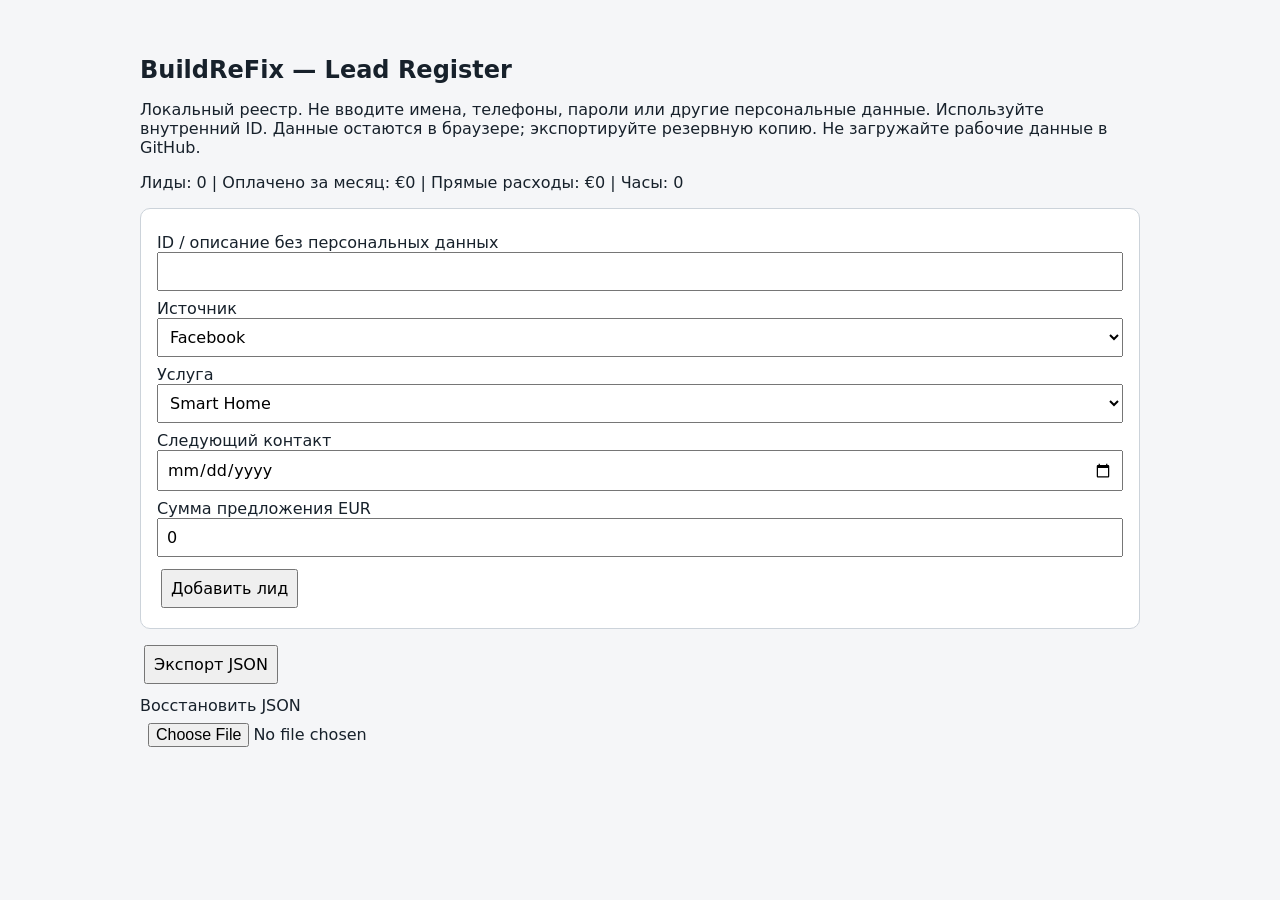
<file: tools/lead-register.html>
<!doctype html><html lang="ru"><meta charset="utf-8"><meta name="viewport" content="width=device-width,initial-scale=1"><meta name="robots" content="noindex,nofollow"><title>BuildReFix Operations</title><style>body{font:16px system-ui;max-width:1000px;margin:24px auto;padding:16px;background:#f5f6f8;color:#17212b}form,article{background:white;padding:16px;border:1px solid #ccd3da;border-radius:10px;margin:12px 0}label{display:block;margin:8px 0}input,select,button{font:inherit;padding:8px;max-width:100%;box-sizing:border-box}input,select{width:100%}button{cursor:pointer;margin:4px}small{display:block}h1{font-size:24px}</style><h1>BuildReFix — Lead Register</h1><p>Локальный реестр. Не вводите имена, телефоны, пароли или другие персональные данные. Используйте внутренний ID. Данные остаются в браузере; экспортируйте резервную копию. Не загружайте рабочие данные в GitHub.</p><p id="summary"></p><form id="form"><label>ID / описание без персональных данных<input name="title" required maxlength="160"></label><label>Источник<select name="source"><option>Facebook</option><option>Google</option><option>AI Search</option><option>Referral</option><option>Other</option></select></label><label>Услуга<select name="service"><option>Smart Home</option><option>Wi-Fi</option><option>Computer Repair</option><option>Remote Support</option><option>Website</option><option>Automation</option><option>Business IT</option></select></label><label>Следующий контакт<input name="next" type="date"></label><label>Сумма предложения EUR<input name="quote" type="number" min="0" step=".01" value="0"></label><button>Добавить лид</button></form><button id="export">Экспорт JSON</button><label>Восстановить JSON<input id="import" type="file" accept=".json,application/json"></label><div id="list"></div><script>
const key='brx-ops-v1', statuses=['new','qualified','quoted','booked','paid','lost'];let rows=[];try{rows=JSON.parse(localStorage.getItem(key)||'[]');if(!Array.isArray(rows))rows=[]}catch{}const $=id=>document.getElementById(id);const money=n=>Math.round(n*100)/100;function save(){try{localStorage.setItem(key,JSON.stringify(rows))}catch(e){alert('Не удалось сохранить. Экспортируйте JSON.')}render()}function node(tag,t){const e=document.createElement(tag);e.textContent=t;return e}function render(){const month=new Date().toISOString().slice(0,7),paid=rows.filter(r=>r.status==='paid'&&r.paidDate?.startsWith(month));$('summary').textContent='Лиды: '+rows.length+' | Оплачено за месяц: €'+money(paid.reduce((s,r)=>s+r.received,0))+' | Прямые расходы: €'+money(paid.reduce((s,r)=>s+r.cost,0))+' | Часы: '+money(paid.reduce((s,r)=>s+r.hours,0));$('list').replaceChildren();for(const r of rows){const a=node('article','');a.append(node('strong',r.title),node('small',r.source+' · '+r.service+' · €'+r.quote));for(const [k,label,type] of [['next','Следующий контакт','date'],['received','Получено EUR','number'],['cost','Расход EUR','number'],['hours','Часы','number'],['paidDate','Дата оплаты','date']]){const l=node('label',label),i=document.createElement('input');i.type=type;i.value=r[k]??'';if(type==='number'){i.min=0;i.step='.01'}i.onchange=()=>{r[k]=type==='number'?Math.max(0,Number(i.value)||0):i.value;save()};l.append(i);a.append(l)}const s=document.createElement('select');for(const v of statuses){const o=node('option',v);o.value=v;s.append(o)}s.value=r.status;s.onchange=()=>{r.status=s.value;if(r.status==='paid'&&!r.paidDate)r.paidDate=new Date().toISOString().slice(0,10);save()};a.append(s);const d=node('button','Удалить');d.onclick=()=>{if(confirm('Удалить запись?')){rows=rows.filter(x=>x!==r);save()}};a.append(d);$('list').append(a)}}$('form').onsubmit=e=>{e.preventDefault();const f=Object.fromEntries(new FormData(e.target));rows.unshift({...f,quote:Number(f.quote),status:'new',received:0,cost:0,hours:0,paidDate:''});save();e.target.reset()};$('export').onclick=()=>{const u=URL.createObjectURL(new Blob([JSON.stringify(rows,null,2)],{type:'application/json'}));const a=document.createElement('a');a.href=u;a.download='buildrefix-leads.json';a.click();URL.revokeObjectURL(u)};$('import').onchange=async e=>{try{const x=JSON.parse(await e.target.files[0].text());if(!Array.isArray(x)||!x.every(r=>r&&typeof r.title==='string'&&typeof r.source==='string'&&typeof r.service==='string'&&statuses.includes(r.status)&&['quote','received','cost','hours'].every(k=>Number.isFinite(r[k])&&r[k]>=0)))throw Error();if(confirm('Заменить текущие записи?')){rows=x;save()}}catch{alert('Некорректный файл')}};render();
</script></html>
</file>
<file: styles.css>
:root{--bg:#050608;--panel:#0c0e12;--panel-2:#11141a;--text:#f7f9fb;--muted:#a5adb7;--line:rgba(255,255,255,.13);--cyan:#28f2f5;--violet:#ae7cff;--green:#81f7a8;--max:1280px;--display:"Arial Narrow","Roboto Condensed","Helvetica Neue",Arial,sans-serif;--body:Inter,ui-sans-serif,system-ui,-apple-system,"Segoe UI",sans-serif}*{box-sizing:border-box}html{scroll-behavior:smooth;scroll-padding-top:90px}body{margin:0;background:var(--bg);color:var(--text);font-family:var(--body);font-size:16px;line-height:1.6;overflow-x:hidden;background-image:radial-gradient(circle at 85% 4%,rgba(40,242,245,.09),transparent 27rem),radial-gradient(circle at 4% 39%,rgba(174,124,255,.07),transparent 32rem)}body:before{content:"";position:fixed;inset:0;pointer-events:none;opacity:.2;background-image:linear-gradient(rgba(255,255,255,.025) 1px,transparent 1px),linear-gradient(90deg,rgba(255,255,255,.025) 1px,transparent 1px);background-size:42px 42px;mask-image:linear-gradient(to bottom,#000,transparent 78%)}a{color:inherit}.sr-only{position:absolute;width:1px;height:1px;padding:0;margin:-1px;overflow:hidden;clip:rect(0,0,0,0);white-space:nowrap;border:0}.skip-link{position:fixed;left:1rem;top:-5rem;background:var(--cyan);color:#050608;padding:.75rem 1rem;z-index:99}.skip-link:focus{top:1rem}.site-header{height:84px;display:flex;align-items:center;justify-content:space-between;gap:2rem;padding:0 max(24px,calc((100vw - var(--max))/2));border-bottom:1px solid var(--line);position:sticky;top:0;background:rgba(5,6,8,.84);backdrop-filter:blur(22px);z-index:20}.brand{display:flex;align-items:center;gap:.8rem;text-decoration:none;font:900 1.12rem/1 var(--display);letter-spacing:.04em}.brand img{display:block;width:44px;height:44px;object-fit:cover;border:1px solid rgba(40,242,245,.38);box-shadow:0 0 20px rgba(40,242,245,.1)}.brand>span>span{color:var(--cyan);margin-left:.15em}.main-nav{display:flex;gap:1.55rem}.main-nav a{text-decoration:none;font-size:.78rem;font-weight:750;color:#c7cdd4}.main-nav a:hover,.main-nav a:focus-visible{color:var(--cyan)}.header-actions{display:flex;align-items:center;gap:.75rem}.language-picker{display:flex;border:1px solid var(--line);border-radius:99px;padding:3px;background:rgba(255,255,255,.025)}.language-picker button{border:0;border-radius:99px;background:transparent;color:#949da7;padding:.4rem .52rem;font:750 .69rem var(--body);cursor:pointer}.language-picker button[aria-pressed=true]{background:var(--text);color:#050608}.menu-toggle{display:none;width:42px;height:42px;border:1px solid var(--line);background:transparent;padding:10px;cursor:pointer}.menu-toggle>span:not(.sr-only){display:block;height:1px;background:white;margin:5px 0}.button{display:inline-flex;justify-content:center;align-items:center;min-height:52px;padding:.85rem 1.25rem;background:linear-gradient(100deg,var(--cyan),#8ffbfd);color:#050608;text-decoration:none;font-weight:800;border:0;clip-path:polygon(0 0,calc(100% - 13px) 0,100% 13px,100% 100%,13px 100%,0 calc(100% - 13px));transition:transform .2s ease,filter .2s ease}.button:hover,.button:focus-visible{transform:translateY(-2px);filter:brightness(1.08)}.button-small{min-height:42px;padding:.55rem 1rem;font-size:.78rem}.button-violet{background:linear-gradient(100deg,var(--violet),#d8c1ff)}.hero{max-width:var(--max);min-height:calc(100vh - 84px);margin:auto;display:grid;grid-template-columns:1.08fr .92fr;gap:clamp(3rem,6vw,7rem);align-items:center;padding:clamp(4rem,7vw,7rem) 24px}.eyebrow,.section-index{font:750 .75rem/1.4 var(--body);letter-spacing:.13em;text-transform:uppercase}.eyebrow{display:flex;align-items:center;gap:.8rem;color:#bac1c9}.eyebrow>span:first-child{width:32px;height:2px;background:linear-gradient(90deg,var(--violet),var(--cyan));box-shadow:0 0 12px var(--cyan)}h1,h2,h3,p{margin-top:0}h1{font:900 clamp(3.7rem,6.7vw,6.8rem)/.84 var(--display);text-transform:uppercase;letter-spacing:-.055em;margin:1.7rem 0 2rem;max-width:800px}h1 em{font-style:normal;color:transparent;-webkit-text-stroke:1.5px var(--cyan);filter:drop-shadow(0 0 15px rgba(40,242,245,.13))}.hero-lead{font-size:1.05rem;max-width:690px;color:var(--muted)}.path-actions{display:grid;grid-template-columns:1fr 1fr;gap:1px;background:var(--line);border:1px solid var(--line);margin:2.2rem 0 3rem}.path-card{display:grid;grid-template-columns:auto 1fr auto;align-items:center;gap:.8rem;padding:1rem;background:rgba(12,14,18,.95);text-decoration:none;transition:background .2s ease}.path-card:hover,.path-card:focus-visible{background:rgba(40,242,245,.1)}.path-card strong{font-size:.84rem;line-height:1.3}.path-card>span:last-child{color:var(--cyan)}.path-no{font:700 .68rem monospace;color:#707985}.trust-list{list-style:none;padding:0;margin:0;display:grid;grid-template-columns:repeat(3,1fr);border-top:1px solid var(--line)}.trust-list li{padding:1rem .8rem 0 0;font-size:.77rem;font-weight:650;color:#c3c9cf}.trust-list li span{display:block}.trust-list li span:first-child{color:var(--cyan);font-family:monospace;font-size:.68rem;margin-bottom:.35rem}.hero-panel{position:relative;align-self:center;background:linear-gradient(145deg,rgba(17,20,26,.95),rgba(8,10,13,.98));border:1px solid rgba(255,255,255,.14);box-shadow:0 0 0 1px rgba(40,242,245,.04),0 40px 90px rgba(0,0,0,.55);clip-path:polygon(0 0,calc(100% - 22px) 0,100% 22px,100% 100%,0 100%)}.hero-panel:before{content:"";position:absolute;inset:-1px;background:linear-gradient(130deg,rgba(40,242,245,.45),transparent 30%,transparent 70%,rgba(174,124,255,.4));z-index:-1}.panel-top{display:flex;justify-content:space-between;padding:1rem 1.2rem;border-bottom:1px solid var(--line);font:700 .67rem monospace;letter-spacing:.06em;color:#8d97a2}.status{display:flex;align-items:center;gap:.45rem;color:var(--cyan)}.status i{width:7px;height:7px;border-radius:50%;background:var(--cyan);box-shadow:0 0 10px var(--cyan)}.diagnostic-display{position:relative;min-height:440px;padding:2rem;overflow:hidden;display:flex;flex-direction:column;justify-content:flex-end}.diagnostic-display:after{content:"";position:absolute;inset:0;background:linear-gradient(rgba(255,255,255,.025) 1px,transparent 1px),linear-gradient(90deg,rgba(255,255,255,.025) 1px,transparent 1px);background-size:26px 26px;mask-image:linear-gradient(to bottom,#000,transparent 75%)}.hero-logo{position:absolute;z-index:2;top:7%;left:50%;transform:translateX(-50%);width:min(68%,300px);height:auto;filter:drop-shadow(0 0 28px rgba(40,242,245,.16));mix-blend-mode:screen}.logo-orbit{position:absolute;inset:6% 10% 35%;z-index:1;border:1px solid rgba(40,242,245,.18);border-radius:50%;transform:rotate(-12deg);box-shadow:0 0 60px rgba(40,242,245,.05)}.logo-orbit span{position:absolute;width:8px;height:8px;border-radius:50%;background:var(--cyan);box-shadow:0 0 15px var(--cyan)}.logo-orbit span:first-child{top:11%;left:17%}.logo-orbit span:last-child{right:9%;bottom:24%;background:var(--violet);box-shadow:0 0 15px var(--violet)}.panel-message{position:relative;z-index:3}.terminal-prompt{color:var(--cyan);font:11px monospace;letter-spacing:.12em}.panel-message strong{display:block;margin-top:.65rem;font:900 clamp(1.45rem,2.3vw,2.05rem)/1.02 var(--display);text-transform:uppercase}.response-stats{display:grid;grid-template-columns:1fr 1fr;margin:0;border-top:1px solid var(--line)}.response-stats div{padding:1rem 1.2rem}.response-stats div+div{border-left:1px solid var(--line)}.response-stats dt{font:650 .66rem/1.3 var(--body);color:#7e8791;text-transform:uppercase;letter-spacing:.08em}.response-stats dd{margin:.25rem 0 0;font-weight:700;font-size:.8rem}.section{max-width:var(--max);margin:auto;padding:clamp(6rem,9vw,8.5rem) 24px}.section-heading{display:grid;grid-template-columns:.55fr 1.45fr;gap:3rem;margin-bottom:3.8rem}.section-index{color:#7d8691}.section-heading h2,.digital-intro h2,.availability h2,.contact h2{font:900 clamp(3rem,5.5vw,5.5rem)/.88 var(--display);text-transform:uppercase;letter-spacing:-.035em;margin-bottom:1.2rem}.section-heading p:not(.section-index),.digital-intro>p:not(.section-index){max-width:650px;color:var(--muted);font-size:1.03rem}.service-grid{display:grid;grid-template-columns:repeat(2,1fr);gap:1px;background:var(--line);border:1px solid var(--line)}.service-card{position:relative;padding:2rem;min-height:350px;background:rgba(12,14,18,.9);display:flex;flex-direction:column;overflow:hidden;transition:background .25s ease,transform .25s ease}.service-card:after{content:"";position:absolute;width:170px;height:170px;right:-105px;bottom:-105px;border:1px solid rgba(40,242,245,.2);transform:rotate(45deg)}.service-card:hover{background:#12161d;transform:translateY(-3px)}.service-card.featured{background:linear-gradient(140deg,rgba(40,242,245,.14),rgba(174,124,255,.08) 55%,#0c0e12)}.service-no{font:700 .7rem monospace;color:var(--cyan)}.service-card h3{font:900 1.85rem/1 var(--display);text-transform:uppercase;margin:4.5rem 0 .8rem}.service-card p{color:var(--muted);max-width:520px}.service-card ul,.package-card ul{padding:0;margin:.2rem 0 1.2rem;list-style:none}.service-card li,.package-card li{position:relative;padding-left:1.15rem;font-size:.83rem;color:#c4cad1;margin:.45rem 0}.service-card li:before,.package-card li:before{content:"";position:absolute;left:0;top:.68em;width:5px;height:5px;background:var(--cyan)}.price{font:800 .79rem monospace;margin-top:auto;color:var(--cyan)}.service-cta-row{display:flex;justify-content:space-between;align-items:center;gap:2rem;padding:1.35rem 0;border-bottom:1px solid var(--line)}.service-cta-row p{margin:0;color:var(--muted);font-size:.82rem}.text-button{flex:none;color:var(--cyan);font-weight:800;text-underline-offset:5px}.digital-services{position:relative;background:linear-gradient(125deg,#0c0e12,#10131a);padding:clamp(6rem,9vw,8.5rem) max(24px,calc((100vw - var(--max))/2));border-top:1px solid var(--line);border-bottom:1px solid var(--line);overflow:hidden}.digital-services:after{content:"WEB";position:absolute;right:-.04em;top:-.18em;font:900 clamp(14rem,27vw,27rem)/1 var(--display);color:transparent;-webkit-text-stroke:1px rgba(255,255,255,.03);pointer-events:none}.digital-intro{position:relative;z-index:1;display:grid;grid-template-columns:.55fr 1.45fr;column-gap:3rem;margin-bottom:3.8rem}.digital-intro .section-index{grid-row:1/3}.package-grid{position:relative;z-index:1;display:grid;grid-template-columns:repeat(3,1fr);gap:1px;background:var(--line);border:1px solid var(--line)}.package-card{background:#090b0f;padding:1.7rem;display:flex;flex-direction:column;min-height:610px}.package-card.accent{background:linear-gradient(155deg,rgba(174,124,255,.14),#090b0f 48%)}.package-head{display:flex;align-items:flex-start;justify-content:space-between;gap:1rem;border-bottom:1px solid var(--line);padding-bottom:1rem}.package-head span{font:700 .67rem monospace;color:#858e98;letter-spacing:.06em}.package-head strong{font:900 2.25rem/1 var(--display);color:var(--cyan)}.package-card.accent .package-head strong{color:var(--violet)}.package-card h3{font:900 2.05rem/1 var(--display);text-transform:uppercase;margin:2rem 0 .7rem}.package-card>p{font-size:.88rem;color:var(--muted)}.package-card ul{margin:1rem 0}.package-card .exclusions{font-size:.74rem;border-top:1px solid var(--line);padding-top:1rem}.payment{margin-top:auto;padding:1rem 0;display:flex;justify-content:space-between;gap:1rem;border-top:1px solid var(--line);font-size:.72rem}.payment span{color:#7f8892}.payment b{text-align:right}.package-card .button{font-size:.78rem;text-align:center}.tax-note{position:relative;z-index:1;color:#7f8892;font-size:.73rem;max-width:980px;margin:1rem 0 0}.work-list{display:grid;gap:1px;background:var(--line);border:1px solid var(--line)}.work-card{display:grid;grid-template-columns:1fr 1fr;background:#090b0e;min-height:390px}.work-card:nth-child(even) .live-preview{order:2}.live-preview{position:relative;min-width:0;overflow:hidden;background:#10131a;isolation:isolate}.live-preview:after{content:"LIVE PREVIEW";position:absolute;right:1rem;bottom:1rem;padding:.38rem .55rem;background:rgba(5,6,8,.82);border:1px solid var(--line);font:700 .62rem monospace;letter-spacing:.08em;color:var(--cyan);z-index:2}.live-preview iframe{position:absolute;top:0;left:0;width:1440px;height:900px;border:0;transform:scale(.45);transform-origin:top left;pointer-events:none}.live-preview.current-site{display:grid;place-items:center;background:radial-gradient(circle,rgba(40,242,245,.12),transparent 55%),#07090c}.live-preview.current-site img{width:min(45%,260px);height:auto;filter:drop-shadow(0 0 30px rgba(40,242,245,.18))}.live-preview.current-site span{position:absolute;left:1.25rem;top:1.25rem;font:700 .65rem monospace;letter-spacing:.1em;color:#84909a}.work-copy{padding:clamp(2rem,5vw,4rem);display:flex;flex-direction:column;justify-content:center}.project-status{align-self:flex-start;font:750 .65rem monospace;letter-spacing:.08em;padding:.4rem .55rem;border:1px solid currentColor}.project-status.demo{color:#f2c96f}.project-status.prototype{color:var(--violet)}.project-status.live{color:var(--green)}.work-copy h3{font:900 clamp(2.4rem,4vw,4rem)/.9 var(--display);text-transform:uppercase;margin:1.3rem 0}.work-copy>p{color:var(--muted);font-size:.9rem}.work-copy .problem{font-size:.78rem;color:#89929c}.work-copy .problem b{color:#d2d7dd}.work-copy>a{align-self:flex-start;color:var(--cyan);font-size:.82rem;font-weight:800;text-underline-offset:5px}.portfolio-link{display:flex;justify-content:space-between;align-items:center;margin-top:1px;padding:1.3rem 1.5rem;border:1px solid var(--line);text-decoration:none;font-weight:800}.portfolio-link:hover{background:rgba(40,242,245,.08)}.availability{background:linear-gradient(110deg,#b884ff,var(--cyan));color:#050608;padding:clamp(5rem,8vw,7rem) max(24px,calc((100vw - var(--max))/2));display:grid;grid-template-columns:1fr 1fr;gap:clamp(3rem,8vw,8rem);align-items:end}.availability .section-index{color:rgba(5,6,8,.55)}.availability h2{margin:1rem 0 0}.availability>div:last-child p{font-size:1.05rem;font-weight:650;margin:0}.faq-list{display:grid;grid-template-columns:1fr 1fr;gap:1px;background:var(--line);border:1px solid var(--line)}details{background:#090b0e;padding:0 1.5rem}summary{list-style:none;cursor:pointer;padding:1.4rem 2rem 1.4rem 0;font-weight:800;position:relative}summary::-webkit-details-marker{display:none}summary:after{content:"+";position:absolute;right:0;color:var(--cyan);font:700 1.5rem/1 monospace}details[open] summary:after{content:"−"}details p{color:var(--muted);font-size:.84rem;padding:0 1rem 1.5rem 0;margin:0}.contact{position:relative;background:#0d1015;color:var(--text);padding:clamp(6rem,9vw,8rem) max(24px,calc((100vw - var(--max))/2)) 2rem;border-top:1px solid var(--line);overflow:hidden}.contact:before{content:"";position:absolute;inset:0;background:radial-gradient(circle at 90% 25%,rgba(40,242,245,.17),transparent 30%),radial-gradient(circle at 70% 100%,rgba(174,124,255,.13),transparent 35%)}.contact>*{position:relative}.contact-main{display:grid;grid-template-columns:1.1fr .9fr;gap:4rem;align-items:end}.contact-main p{max-width:650px;color:var(--muted)}.contact-links{display:grid;gap:1rem}.email-link,.channel-link{font-size:clamp(.95rem,2vw,1.25rem);font-weight:800;text-decoration:none;border-bottom:1px solid var(--line);padding:.75rem 0;display:flex;justify-content:space-between;gap:1rem}.email-link:hover,.channel-link:hover{color:var(--cyan)}.contact-prompts{display:flex;gap:1rem;margin-top:3rem}.contact-prompts span{flex:1;border:1px solid var(--line);padding:1rem;color:#aeb6bf;font-size:.78rem}.contact-meta{display:flex;justify-content:space-between;border-top:1px solid var(--line);margin-top:4rem;padding-top:1.2rem;font:700 .68rem monospace;letter-spacing:.07em;color:#89939d}.privacy{max-width:var(--max);margin:auto;padding:4rem 24px;display:grid;grid-template-columns:.55fr 1.45fr;gap:3rem;border-bottom:1px solid var(--line)}.privacy h2{font:900 1.7rem/1 var(--display);text-transform:uppercase}.privacy p{margin:0;color:#88919b;font-size:.78rem;max-width:850px}footer{max-width:var(--max);margin:auto;padding:2rem 24px;display:flex;justify-content:space-between;align-items:center;font-size:.75rem;color:#9099a3}footer p{margin:0}.footer-brand{font-size:1rem;color:white}.footer-brand img{width:38px;height:38px}footer>div{display:flex;gap:1.5rem}footer>div a{color:white;font-weight:700;text-underline-offset:4px}

@media(max-width:1100px){.main-nav{display:none;position:absolute;top:84px;left:0;right:0;background:#080a0d;border-bottom:1px solid var(--line);padding:1.2rem max(24px,calc((100vw - var(--max))/2));grid-template-columns:1fr 1fr;gap:0}.main-nav.open{display:grid}.main-nav a{padding:1rem;border-bottom:1px solid var(--line)}.menu-toggle{display:block}.hero{grid-template-columns:1fr;min-height:auto}.hero-panel{width:min(100%,680px);justify-self:center}.package-grid{grid-template-columns:1fr}.package-card{min-height:auto}.digital-intro,.section-heading,.availability,.contact-main,.privacy{grid-template-columns:1fr}.digital-intro .section-index{grid-row:auto}.work-card{grid-template-columns:.9fr 1.1fr}.live-preview iframe{transform:scale(.36)}}@media(max-width:720px){html{scroll-padding-top:74px}.site-header{height:72px;padding:0 16px}.brand img{width:38px;height:38px}.brand>span{display:none}.header-cta{display:none}.main-nav{top:72px;padding:0 16px;grid-template-columns:1fr}.hero,.section{padding-left:16px;padding-right:16px}.hero{padding-top:3rem}.eyebrow{font-size:.67rem}h1{font-size:clamp(3.2rem,15vw,5rem);line-height:.86}.path-actions{grid-template-columns:1fr}.trust-list{grid-template-columns:1fr}.trust-list li{display:grid;grid-template-columns:32px 1fr}.diagnostic-display{min-height:350px;padding:1.4rem}.hero-logo{width:min(72%,260px)}.panel-top{font-size:.58rem}.response-stats{grid-template-columns:1fr}.response-stats div+div{border-left:0;border-top:1px solid var(--line)}.service-grid{grid-template-columns:1fr}.service-card{min-height:330px;padding:1.5rem}.service-cta-row{align-items:flex-start;flex-direction:column}.digital-services,.availability,.contact{padding-left:16px;padding-right:16px}.digital-intro{gap:.5rem}.package-card{padding:1.4rem}.work-card,.work-card:nth-child(even){grid-template-columns:1fr}.work-card:nth-child(even) .live-preview{order:0}.live-preview{min-height:250px}.live-preview iframe{transform:scale(.28)}.work-copy{padding:2rem 1.4rem}.faq-list{grid-template-columns:1fr}.contact-prompts{flex-direction:column}.contact-meta{gap:1rem;align-items:flex-start;flex-direction:column}.email-link{word-break:break-all}.privacy{padding-left:16px;padding-right:16px}footer{padding:1.5rem 16px;gap:1rem;flex-wrap:wrap}footer>div{width:100%;justify-content:space-between}}@media(prefers-reduced-motion:reduce){html{scroll-behavior:auto}.button,.service-card,.path-card{transition:none}}
</file>
